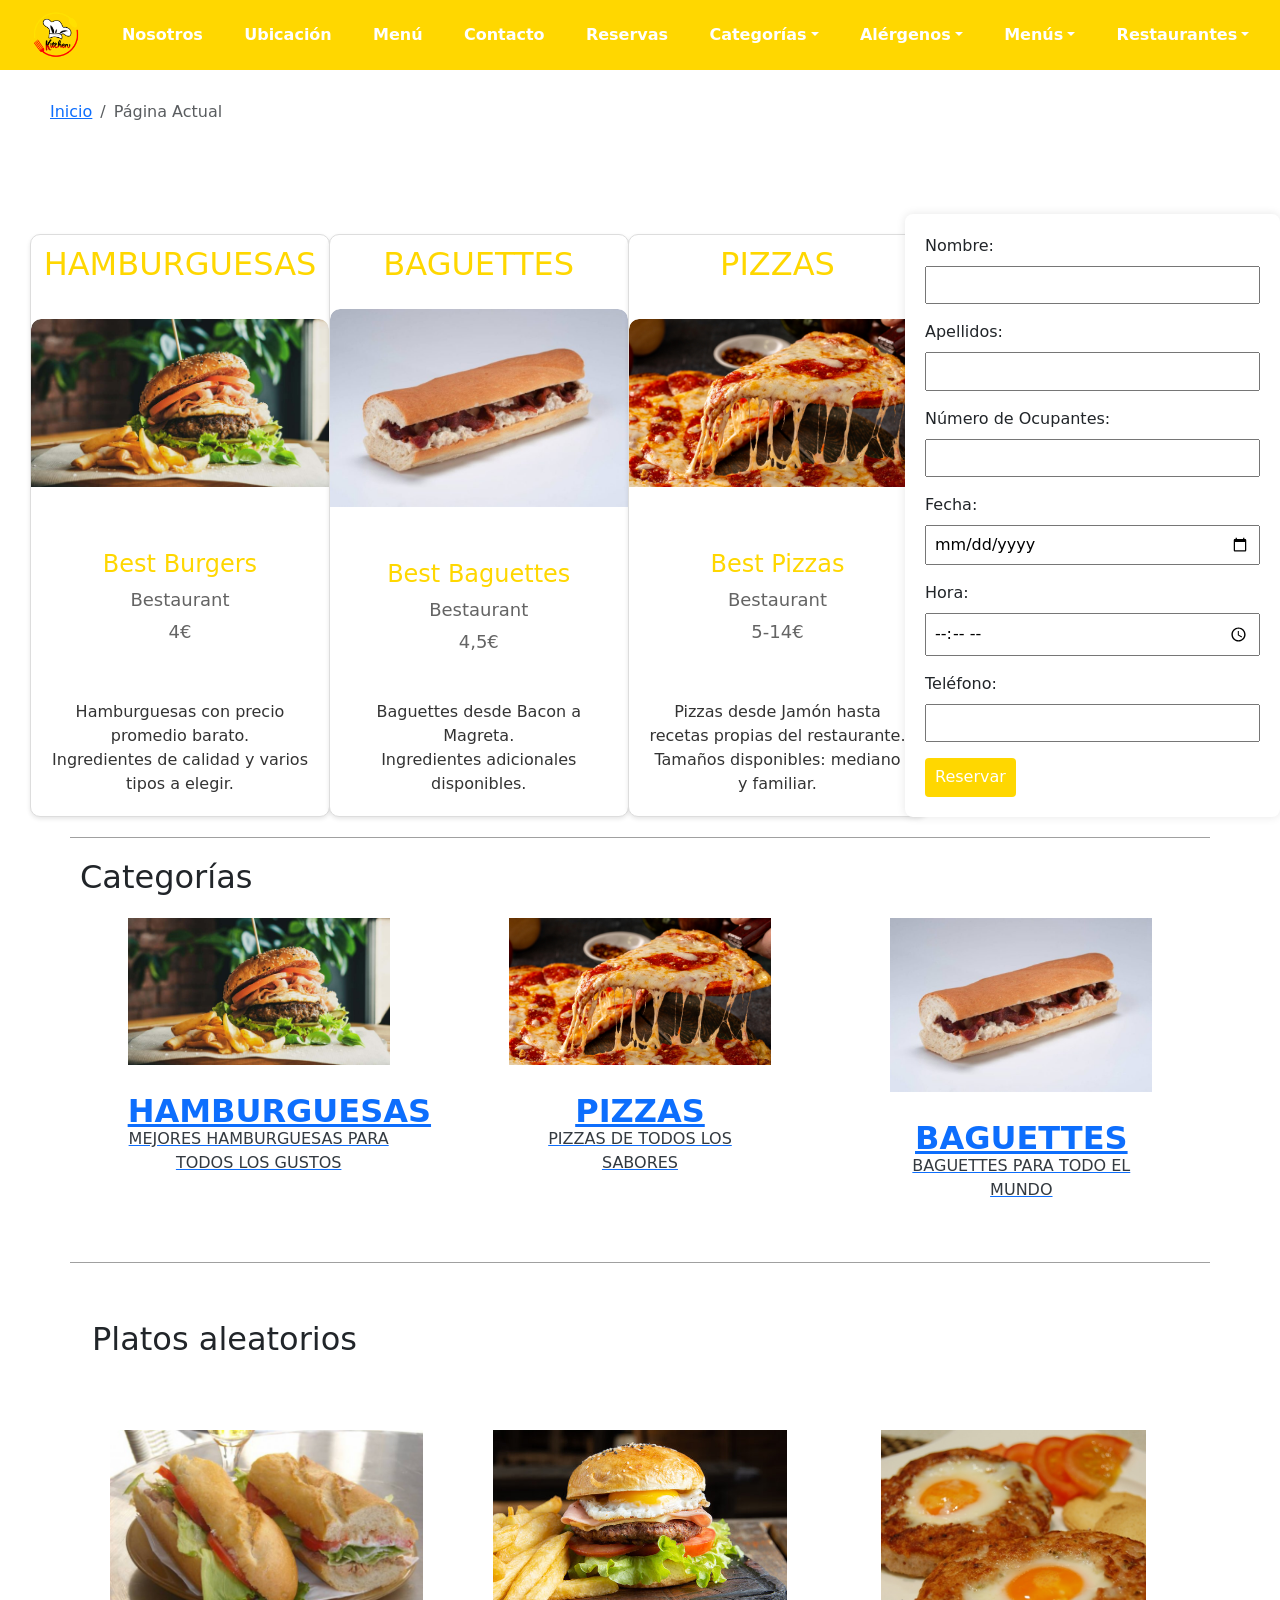
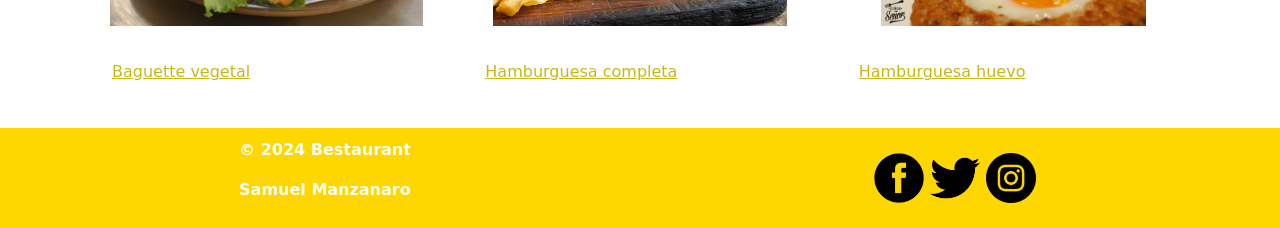
<file: index.html>
<!DOCTYPE html>
<html lang="es">
  <head>
    <meta charset="UTF-8" />
    <meta name="viewport" content="width=device-width, initial-scale=1.0" />
    <title>Proyecto V1</title>
    <link
      href="https://cdn.jsdelivr.net/npm/bootstrap@5.3.2/dist/css/bootstrap.min.css"
      rel="stylesheet"
      integrity="sha384-T3c6CoIi6uLrA9TneNEoa7RxnatzjcDSCmG1MXxSR1GAsXEV/Dwwykc2MPK8M2HN"
      crossorigin="anonymous"
    />

    <link rel="stylesheet" href="css/normalize.css" />
    <link rel="stylesheet" href="css/main.css" />
    <link rel="stylesheet" href="css/index.css" />
    <!-- Hotjar Tracking Code for restaurante Samuel -->
    <script>
      (function (h, o, t, j, a, r) {
        h.hj =
          h.hj ||
          function () {
            (h.hj.q = h.hj.q || []).push(arguments);
          };
        h._hjSettings = { hjid: 3857777, hjsv: 6 };
        a = o.getElementsByTagName("head")[0];
        r = o.createElement("script");
        r.async = 1;
        r.src = t + h._hjSettings.hjid + j + h._hjSettings.hjsv;
        a.appendChild(r);
      })(window, document, "https://static.hotjar.com/c/hotjar-", ".js?sv=");
    </script>
  </head>

  <body itemscope itemtype="http://schema.org/WebPage">
    <header>
      <nav
        id="mainnav"
        itemscope
        itemtype="http://schema.org/SiteNavigationElement"
      >
        <ul id="navPrinc">
          <li>
            <a href="index.html" itemprop="url" id="init"
              ><img src="img/RestauranteLogo.png" alt="Logo" itemprop="image"
            /></a>
          </li>
          <li><a href="nosotros.html">Nosotros</a></li>
          <li><a href="#">Ubicación</a></li>
          <li><a href="#">Menú</a></li>
          <li><a href="#">Contacto</a></li>
          <li><a href="#">Reservas</a></li>
          
        </ul>
      </nav>
    </header>
    <nav id="breadcrumb" aria-label="breadcrumb">
      <ol class="breadcrumb">
        <li class="breadcrumb-item"><a href="index.html">Inicio</a></li>
        <li class="breadcrumb-item active" aria-current="page">
          Página Actual
        </li>
      </ol>
    </nav>
      <div class="principal">
        <section itemscope itemtype="http://schema.org/ItemList">
          <article
            class="food"
            id="burger"
            itemprop="itemListElement"
            itemscope
            itemtype="http://schema.org/ListItem"
          >
            <h2 class="food__title" itemprop="name">HAMBURGUESAS</h2>
            <aside class="card__aside">
              <figure class="card__figure">
                <img
                  src="img/burger.jpg"
                  alt="burger"
                  class="card__image"
                  itemprop="image"
                />
              </figure>
            </aside>
            <header class="card__header">
              <h2 class="card__title" itemprop="description">Best Burgers</h2>
              <h3 class="card__subtitle">Bestaurant</h3>
              <h3 class="card__subtitle" itemprop="price">4&euro;</h3>
            </header>
            <div class="card__body">
              <p class="card__copy" itemprop="description">
                Hamburguesas con precio promedio barato.
              </p>
              <p class="card__copy">
                Ingredientes de calidad y varios tipos a elegir.
              </p>
            </div>
          </article>

          <article
            class="food"
            id="baguette"
            itemprop="itemListElement"
            itemscope
            itemtype="http://schema.org/ListItem"
          >
            <h2 class="food__title" itemprop="name">BAGUETTES</h2>
            <aside class="card__aside">
              <figure class="card__figure">
                <img
                  src="img/baguette.jpg"
                  alt="baguette"
                  class="card__image"
                  itemprop="image"
                />
              </figure>
            </aside>
            <header class="card__header">
              <h2 class="card__title" itemprop="description">Best Baguettes</h2>
              <h3 class="card__subtitle">Bestaurant</h3>
              <h3 class="card__subtitle" itemprop="price">4,5&euro;</h3>
            </header>
            <div class="card__body">
              <p class="card__copy" itemprop="description">
                Baguettes desde Bacon a Magreta.
              </p>
              <p class="card__copy">Ingredientes adicionales disponibles.</p>
            </div>
          </article>

          <article
            class="food"
            id="pizza"
            itemprop="itemListElement"
            itemscope
            itemtype="http://schema.org/ListItem"
          >
            <h2 class="food__title" itemprop="name">PIZZAS</h2>
            <aside class="card__aside">
              <figure class="card__figure">
                <img
                  src="img/pizza.jpg"
                  alt="pizza"
                  class="card__image"
                  itemprop="image"
                />
              </figure>
            </aside>
            <header class="card__header">
              <h2 class="card__title" itemprop="description">Best Pizzas</h2>
              <h3 class="card__subtitle">Bestaurant</h3>
              <h3 class="card__subtitle" itemprop="price">5-14&euro;</h3>
            </header>
            <div class="card__body">
              <p class="card__copy" itemprop="description">
                Pizzas desde Jamón hasta recetas propias del restaurante.
              </p>
              <p class="card__copy">Tamaños disponibles: mediano y familiar.</p>
            </div>
          </article>
        </section>

        <aside itemscope itemtype="http://schema.org/SearchAction">
          <form
            id="reservaForm"
            action=""
            method="get"
            itemprop="potentialAction"
          >
            <label class="form__label" for="nombre">Nombre:</label>
            <input
              class="form__input"
              type="text"
              id="nombre"
              name="nombre"
              pattern="[A-Za-záéíóúÁÉÍÓÚ\s]+"
              required
            />

            <label class="form__label" for="apellidos">Apellidos:</label>
            <input
              class="form__input"
              type="text"
              id="apellidos"
              name="apellidos"
              pattern="[A-Za-záéíóúÁÉÍÓÚ\s]+"
              required
            />

            <label class="form__label" for="ocupantes"
              >Número de Ocupantes:</label
            >
            <input
              class="form__input"
              type="number"
              id="ocupantes"
              name="ocupantes"
              min="1"
              required
            />

            <label class="form__label" for="fecha">Fecha:</label>
            <input
              class="form__input"
              type="date"
              id="fecha"
              name="fecha"
              required
            />

            <label class="form__label" for="hora">Hora:</label>
            <input
              class="form__input"
              type="time"
              id="hora"
              name="hora"
              required
            />

            <label class="form__label" for="telefono">Teléfono:</label>
            <input
              class="form__input"
              type="tel"
              id="telefono"
              name="telefono"
              pattern="[0-9]{9}"
              required
            />

            <button class="form__button" type="submit">Reservar</button>
          </form>
        </aside>
      </div>
      <!-- CATEGORIES -->
      <div id="categories" data-type="list" class="container cat-list">
        
      </div>
      
    <main>
      <div id="dishes" data-type="list" class="container dish-list">

      </div>
    </main>

    <footer itemscope itemtype="http://schema.org/WPFooter">
      <div
        class="footer_owner"
        itemprop="author"
        itemscope
        itemtype="http://schema.org/Person"
      >
        <p itemscope itemtype="https://schema.org/copyrightNotice">
          &copy; 2024 Bestaurant
        </p>
        <p itemprop="name">Samuel Manzanaro</p>
      </div>
      <div class="footer-icons">
        <a href="#" target="_blank" title="Facebook"
          ><i class="fab fa-facebook"><img src="img/facebook.png" alt="" /></i
        ></a>
        <a href="#" target="_blank" title="Twitter"
          ><i class="fab fa-twitter"><img src="img/twitter.png" alt="" /></i
        ></a>
        <a href="#" target="_blank" title="Instagram"
          ><i class="fab fa-instagram"><img src="img/instagram.png" alt="" /></i
        ></a>
      </div>
    </footer>

    <script src="js/mirestaurante.js" type="module"></script>
    <script
      src="https://cdn.jsdelivr.net/npm/bootstrap@5.3.2/dist/js/bootstrap.bundle.min.js"
      integrity="sha384-C6RzsynM9kWDrMNeT87bh95OGNyZPhcTNXj1NW7RuBCsyN/o0jlpcV8Qyq46cDfL"
      crossorigin="anonymous"
    ></script>
  </body>
</html>
</file>
<file: css/main.css>
#mainnav {
    background-color: #ffd700!important;
    padding: 10px;
    position: fixed;
    top: 0;
    z-index: 100;
    width: 100%;
}

#breadcrumb{
    margin-top: 100px;
    margin-left: 50px;
}

#mainnav ul {
    margin: 0;
    padding: 0;
    list-style: none;
    display: flex;
    justify-content: space-around;
    align-items: center;
}


#mainnav li {
    margin: 0 10px;
}

#mainnav a {
    text-decoration: none;
    color: white; 
    font-weight: bold; 
}

#mainnav nav{
    color: white;
    font-weight: bold;
}

.dropdown-menu{
    z-index: 200;
    display: none !important;
}

.dropdown-menu.show{
    display: block !important;
}


.dropdown-item{
    color: black !important;
}


nav img {
    height: 50px;
}

footer{
    display: grid;
    grid-template-columns: 50% 50%;
    background-color: #ffd700;
    color: white; 
    font-weight: bold;
    padding: 10px;
    align-items: center;
    justify-items: center;
}

footer img{
    width: 50px;
}
</file>
<file: css/index.css>
.principal {
  display: grid;
  grid-template-columns: 70% 30%;
  margin-top: 90px;
  margin-left: 30px;
  margin-bottom: 10px;
}

.food {
  width: 300px;
  background-color: #fff; /* Cambia el fondo según tu diseño */
  border: 1px solid #ddd; /* Cambia el borde según tu diseño */
  border-radius: 10px;
  box-shadow: 0 2px 4px rgba(0, 0, 0, 0.1);
  display: flex;
  flex-direction: column;
  justify-content: space-between;
  color: #333; /* Cambia el color del texto según tu diseño */
  overflow: hidden;
}

.food__title {
  text-align: center;
  margin-top: 10px;
  color: #ffd700; /* Cambia el color del título según tu diseño */
}

.card__figure {
  overflow: hidden;
  border-radius: 10px 10px 0 0;
}

.card__image {
  width: 100%;
  height: auto;
  display: block;
  border-radius: 10px 10px 0 0;
}

.card__header {
  padding: 20px;
  text-align: center;
}

.card__title {
  font-size: 24px;
  margin: 0;
  color: #ffd700; /* Cambia el color del título según tu diseño */
}

.card__subtitle {
  font-size: 18px;
  margin: 10px 0;
  color: #646464;
}

.card__body {
  padding: 0 20px;
  text-align: center;
  padding-bottom: 20px;
}

.card__copy {
  margin: 0;
  color: #333; /* Cambia el color del texto según tu diseño */
}

section {
    display: grid;
    grid-template-columns: repeat(3,33%);
    gap: 10px;
    margin-top: 20px;
}

form {
  background-color: #fff;
  padding: 20px;
  border-radius: 8px;
  box-shadow: 0 0 10px rgba(0, 0, 0, 0.1);
  max-width: 400px;
  width: 100%;
}

.form__label {
  display: block;
  margin-bottom: 8px;
}

.form__input {
  width: 100%;
  padding: 8px;
  margin-bottom: 16px;
  box-sizing: border-box;
}

.form__button {
  background-color: #ffd700;
  color: #fff;
  padding: 10px;
  border: none;
  border-radius: 4px;
  cursor: pointer;
}

.form__button:hover {
  background-color: #e5bb00;
}

/* Categories */

.cat-list {
	border-top: 1px solid #a0a0a0;
	padding: 20px 10px 10px 10px;
	margin-top: 20px;
}
.cat-list .cat-list-text {
	padding: 30px 0;
	text-transform: uppercase;
	text-align: center;
}
.cat-list .cat-list-text > div {
	font-size: 1em;
	font-weight: 200;
	color: #343a40;
}
.cat-list .cat-list-text h3 {
	font-size: 2em;
	font-weight: 700;
	line-height: 1;
	margin: 0;
}
.cat-list .cat-list-image img {
	width: 100%;
}

#categories #category-list{
  display: flex;
  justify-content: space-around;
}

@media only screen and (max-width: 991px) {
	.cat-list .cat-list-image {
		height: 180px;
		overflow: hidden;
		position: relative;
	}
	.cat-list .cat-list-image img {
		position: relative;
		top: 50%;
		transform: translateY(-50%);
	}
}

/* Dishes */
.dish-list {
	border-top: 1px solid #a0a0a0;
	padding: 20px 10px 10px 10px;
	margin-top: 20px;
}
.dish-list .dish-list-text {
	padding: 30px 0;
	text-transform: uppercase;
	text-align: center;
}
.dish-list .dish-list-text > div {
	font-size: 1em;
	font-weight: 200;
	color: #343a40;
}
.dish-list .dish-list-text h3 {
	font-size: 2em;
	font-weight: 700;
	line-height: 1;
	margin: 0;
}
.dish-list .dish-list-image img {
	width: 300px;
  height: 300px;
}

@media only screen and (max-width: 991px) {
	.dish-list .dish-list-image {
		height: 180px;
		overflow: hidden;
		position: relative;
	}
	.dish-list .dish-list-image img {
		position: relative;
		top: 50%;
		transform: translateY(-50%);
	}
}

#dishes{
  display: flex;
  justify-content: space-around;
  vertical-align: center;
}

/* Listado de productos */

.card-product-list,
.card-product-grid {
    margin-bottom: 0
}

.card {
    position: relative;
    display: -webkit-box;
    display: -ms-flexbox;
    display: flex;
    -webkit-box-orient: vertical;
    -webkit-box-direction: normal;
    -ms-flex-direction: column;
    flex-direction: column;
    min-width: 0;
    word-wrap: break-word;
    background-color: #fff;
    background-clip: border-box;
    border: 1px solid rgba(0, 0, 0, 0.1);
    border-radius: 0.10rem;
    margin-top: 10px
}

.card-product-grid:hover {
    -webkit-box-shadow: 0 4px 15px rgba(153, 153, 153, 0.3);
    box-shadow: 0 4px 15px rgba(153, 153, 153, 0.3);
    -webkit-transition: .3s;
    transition: .3s
}

.card-product-grid .img-wrap {
    border-radius: 0.2rem 0.2rem 0 0;
    height: 220px
}

.card .img-wrap {
    overflow: hidden
}

.card-lg .img-wrap {
    height: 280px
}

.card-product-grid .img-wrap {
    border-radius: 0.2rem 0.2rem 0 0;
    height: 228px;
    padding: 16px
}

[class*='card-product'] .img-wrap img {
    height: 100%;
    max-width: 100%;
    width: auto;
    display: inline-block;
    -o-object-fit: cover;
    object-fit: cover
}

.img-wrap {
    text-align: center;
    display: block
}

.card-product-grid .info-wrap {
    overflow: hidden;
    padding: 18px 20px
}

[class*='card-product'] a.title {
    color: #cab811;
    transition: 0.3s;
    display: block;
}

[class*='card-product'] a.title:hover,
[class*='card-product'] a.title:focus  {
    color: #171615;
    text-decoration: none;
}

/* Producto individual */
.card {
  border: none
}

.product {
  background-color: #eee
}

.brand {
  font-size: 13px
}

.act-price {
  color:  #faa541;
  font-weight: 700
}

.dis-price {
  text-decoration: line-through
}

.about {
  font-size: 14px
}

.color {
  margin-bottom: 10px
}

label.radio {
  cursor: pointer
}

label.radio input {
  position: absolute;
  top: 0;
  left: 0;
  visibility: hidden;
  pointer-events: none
}

label.radio span {
  padding: 2px 9px;
  border: 2px solid #faa541;
  display: inline-block;
  color:  #faa541;
  border-radius: 3px;
  text-transform: uppercase
}

label.radio input:checked+span {
  border-color:  #faa541;
  background-color: #faa541;
  color: #fff
}

.cart i {
  margin-right: 10px
}

#main-image {
  width:100%
}

/* Restaurante */
#restaurantes{
  display: flex;
  justify-content: space-around;
  align-items: center;
}

#restaurantes a{
  display: flex;
  text-decoration: none;
  color: #b0a21b;
  justify-content: center;
}
</file>
